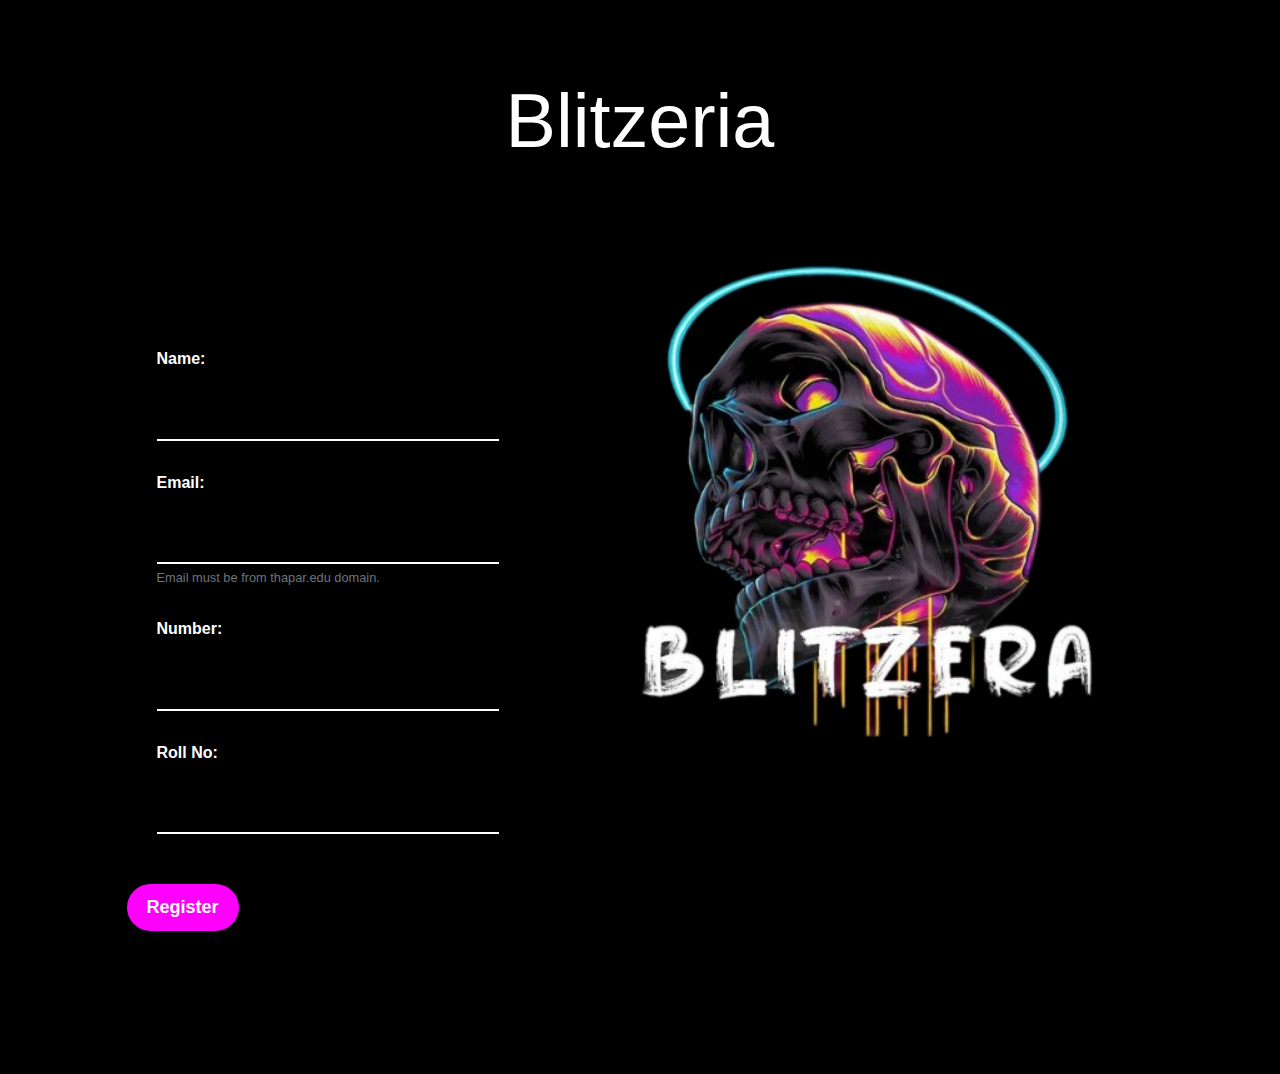
<file: index.html>
<!DOCTYPE html>
<html lang="en">

<head>
    <meta charset="UTF-8">
    <meta name="viewport" content="width=device-width, initial-scale=1.0">
    <title>Blitzeria</title>

    <link rel="stylesheet" href="https://maxcdn.bootstrapcdn.com/bootstrap/4.5.2/css/bootstrap.min.css">
    <link rel="stylesheet" href="style.css">


</head>

<body>
    <h2 style="text-align: center;padding-top: 2cm;font-size: 2cm;font-family: 'Franklin Gothic Medium', 'Arial Narrow', Arial, sans-serif;">Blitzeria</h2>
    <div class="container-fluid form-container">
        <div class="form-group">

            <form>
                <div class="form-group">
                    <label for="name">Name:</label>
                    <input type="text" id="name" name="name" required>
                </div>
                <div class="form-group">
                    <label for="email">Email:</label>
                    <input type="email" id="email" name="email" pattern=".+@thapar\.edu">
                    <small class="form-text text-muted">Email must be from thapar.edu domain.</small>
                </div>
                <div class="form-group">
                    <label for="number">Number:</label>
                    <input type="tel" id="number" name="number" required>
                </div>
                <div class="form-group">
                    <label for="rollno">Roll No:</label>
                    <input type="text" id="rollno" name="rollno" required>
                </div>
                <button type="submit">Register</button>
            </form>
        </div>
        <div class="image-container"></div>
    </div>

    <script src="https://ajax.googleapis.com/ajax/libs/jquery/3.5.1/jquery.min.js"></script>
    <script src="https://cdnjs.cloudflare.com/ajax/libs/popper.js/1.16.0/umd/popper.min.js"></script>
    <script src="https://maxcdn.bootstrapcdn.com/bootstrap/4.5.2/js/bootstrap.min.js"></script>
</body>

</html>
</file>
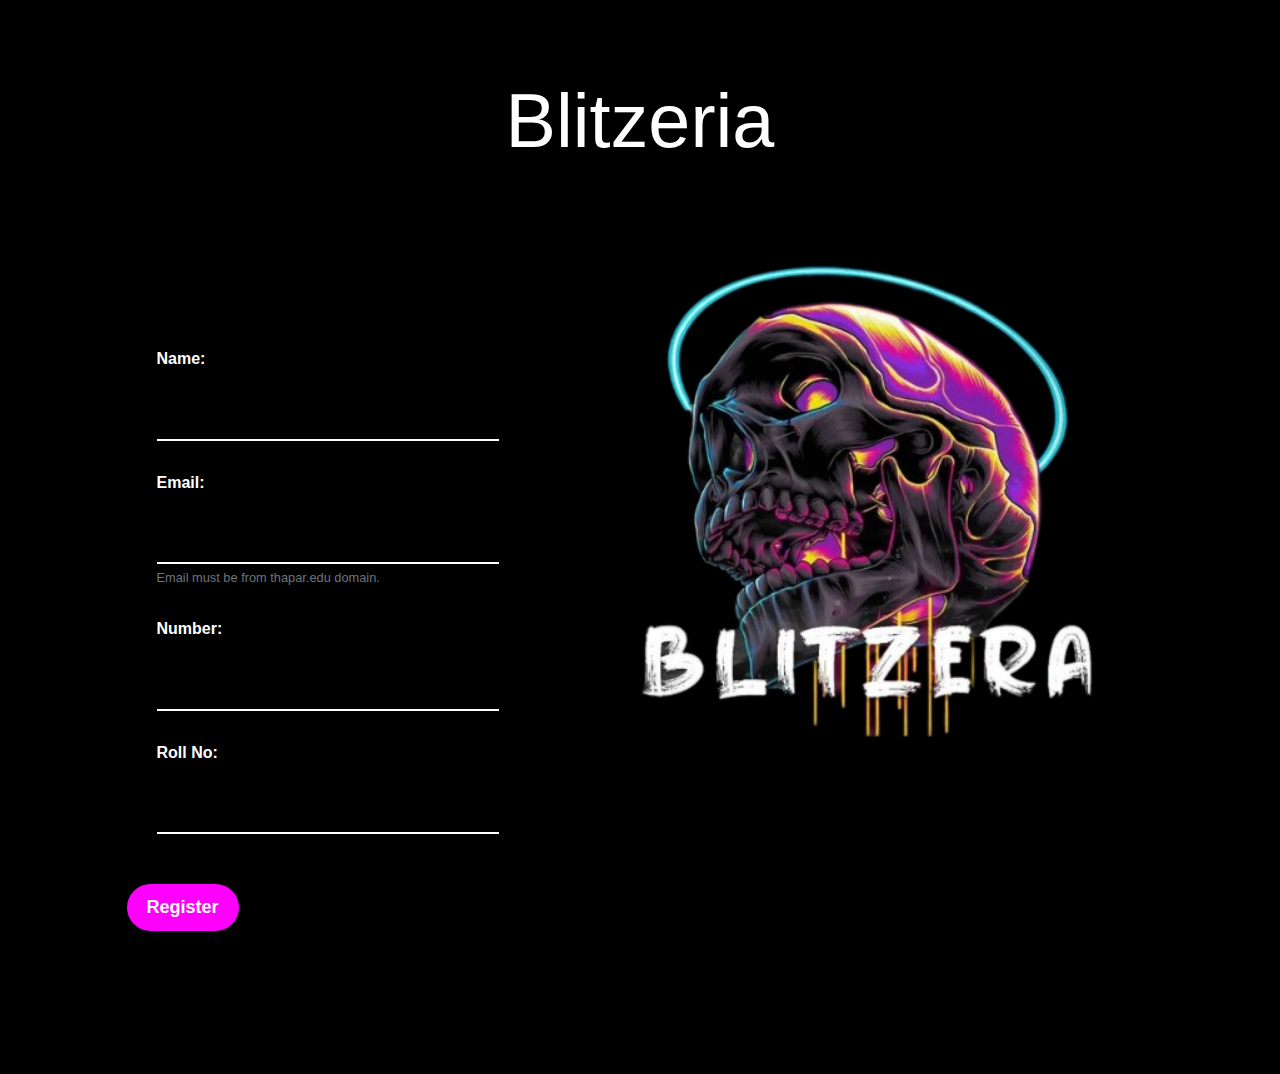
<file: main.html>
<!DOCTYPE html>
<html lang="en">

<head>
    <meta charset="UTF-8">
    <meta name="viewport" content="width=device-width, initial-scale=1.0">
    <title>Blitzeria</title>

    <link rel="stylesheet" href="https://maxcdn.bootstrapcdn.com/bootstrap/4.5.2/css/bootstrap.min.css">
    <link rel="stylesheet" href="style.css">


</head>

<body>
    <h2 style="text-align: center;padding-top: 2cm;font-size: 2cm;font-family: 'Franklin Gothic Medium', 'Arial Narrow', Arial, sans-serif;">Blitzeria</h2>
    <div class="container-fluid form-container">
        <div class="form-group">

            <form>
                <div class="form-group">
                    <label for="name">Name:</label>
                    <input type="text" id="name" name="name" required>
                </div>
                <div class="form-group">
                    <label for="email">Email:</label>
                    <input type="email" id="email" name="email" pattern=".+@thapar\.edu">
                    <small class="form-text text-muted">Email must be from thapar.edu domain.</small>
                </div>
                <div class="form-group">
                    <label for="number">Number:</label>
                    <input type="tel" id="number" name="number" required>
                </div>
                <div class="form-group">
                    <label for="rollno">Roll No:</label>
                    <input type="text" id="rollno" name="rollno" required>
                </div>
                <button type="submit">Register</button>
            </form>
        </div>
        <div class="image-container"></div>
    </div>

    <script src="https://ajax.googleapis.com/ajax/libs/jquery/3.5.1/jquery.min.js"></script>
    <script src="https://cdnjs.cloudflare.com/ajax/libs/popper.js/1.16.0/umd/popper.min.js"></script>
    <script src="https://maxcdn.bootstrapcdn.com/bootstrap/4.5.2/js/bootstrap.min.js"></script>
</body>

</html>
</file>
<file: style.css>
body {
    background-color: #000;
    color: #fff;
}

.form-container {
    display: flex;
    flex-wrap: wrap;
    justify-content: center;
    align-items: center;
}

.form-group {
    margin: 30px;
}

.form-group input {
    background-color: #000;
    border: none;
    border-bottom: 2px solid #fff;
    border-radius: 0;
    color: #fff;
    font-size: 25px;
    padding: 10px 10px;
}

.form-group input:focus {
    border-color: #f0f;
    box-shadow: none;
}

.form-group label {
    font-size: 16px;
    font-weight: bold;
    margin-bottom: 10px;
    display: block;
}

.form-group button {
    background-color: #f0f;
    border: none;
    border-radius: 25px;
    color: #fff;
    font-size: 18px;
    font-weight: bold;
    padding: 10px 20px;
    margin-top: 20px;
    cursor: pointer;
}

.form-group button:hover {
    background-color: #fff;
    color: #f0f;
}

.image-container {
    background-image: url(img2.png);
    background-size: 100%;
    background-repeat: no-repeat;
    height: 100vh;
    width: 50%;
}

@media only screen and (max-width: 768px) {
    .form-container {
        flex-direction: column;
        align-items: stretch;
    }
    .form-group {
        width: 100%;
    }
    .image-container {
        height: 50vh;
        width: 100%;
    }
}
</file>
